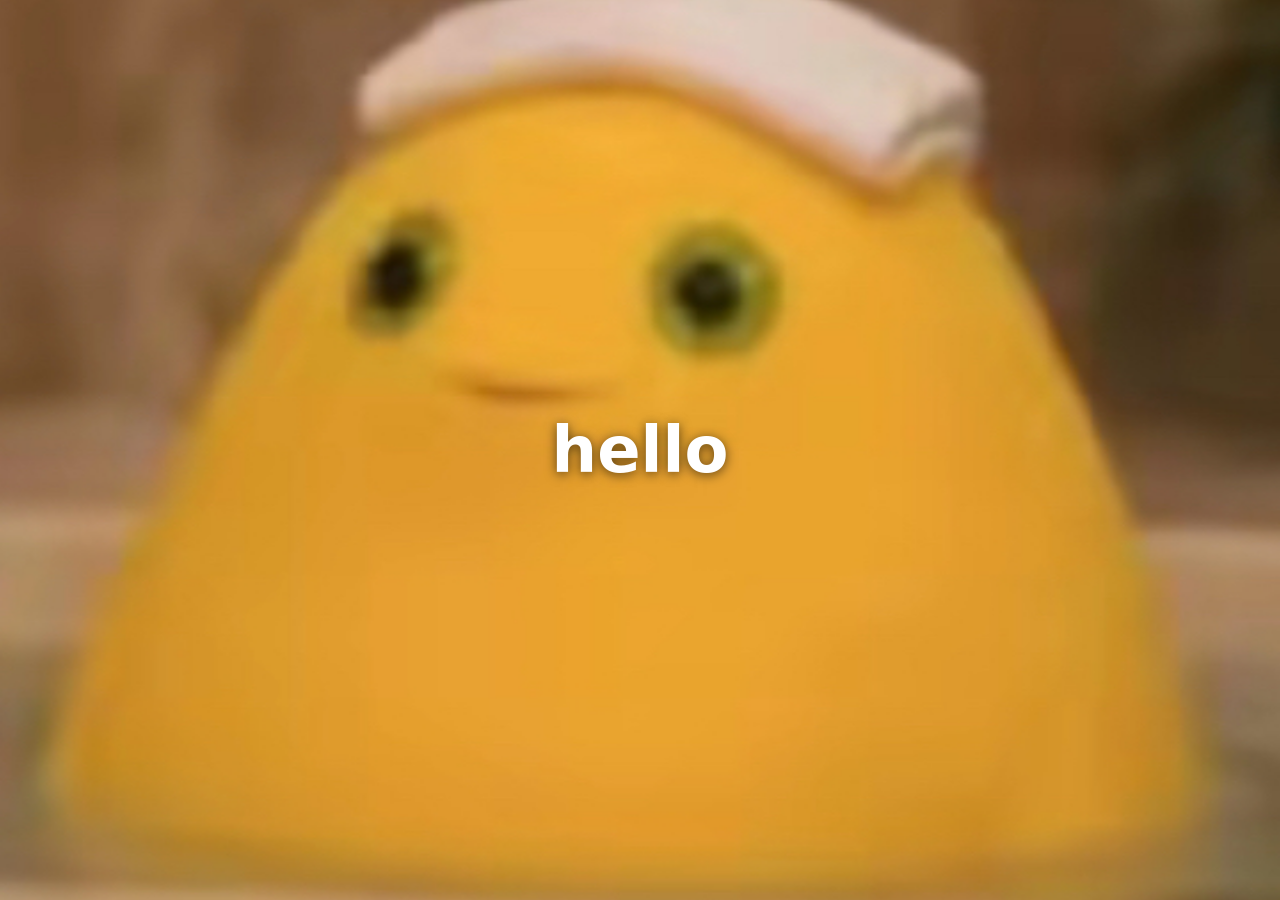
<file: index.html>
<!DOCTYPE html>
<html lang="en">
<head>
  <meta charset="UTF-8">
  <meta name="viewport" content="width=device-width, initial-scale=1.0">
  <title>Hello</title>
  <style>
    body {
      margin: 0;
      min-height: 100vh;
      display: flex;
      align-items: center;
      justify-content: center;
      font-family: system-ui, -apple-system, sans-serif;
      background: #f2c200 url("8241791929267_.pic_hd.jpg") center / cover no-repeat;
      color: #ffffff;
    }
    h1 {
      font-size: 4rem;
      text-shadow: 0 2px 12px rgba(0, 0, 0, 0.6);
    }
  </style>
</head>
<body>
  <h1>hello</h1>
</body>
</html>
</file>
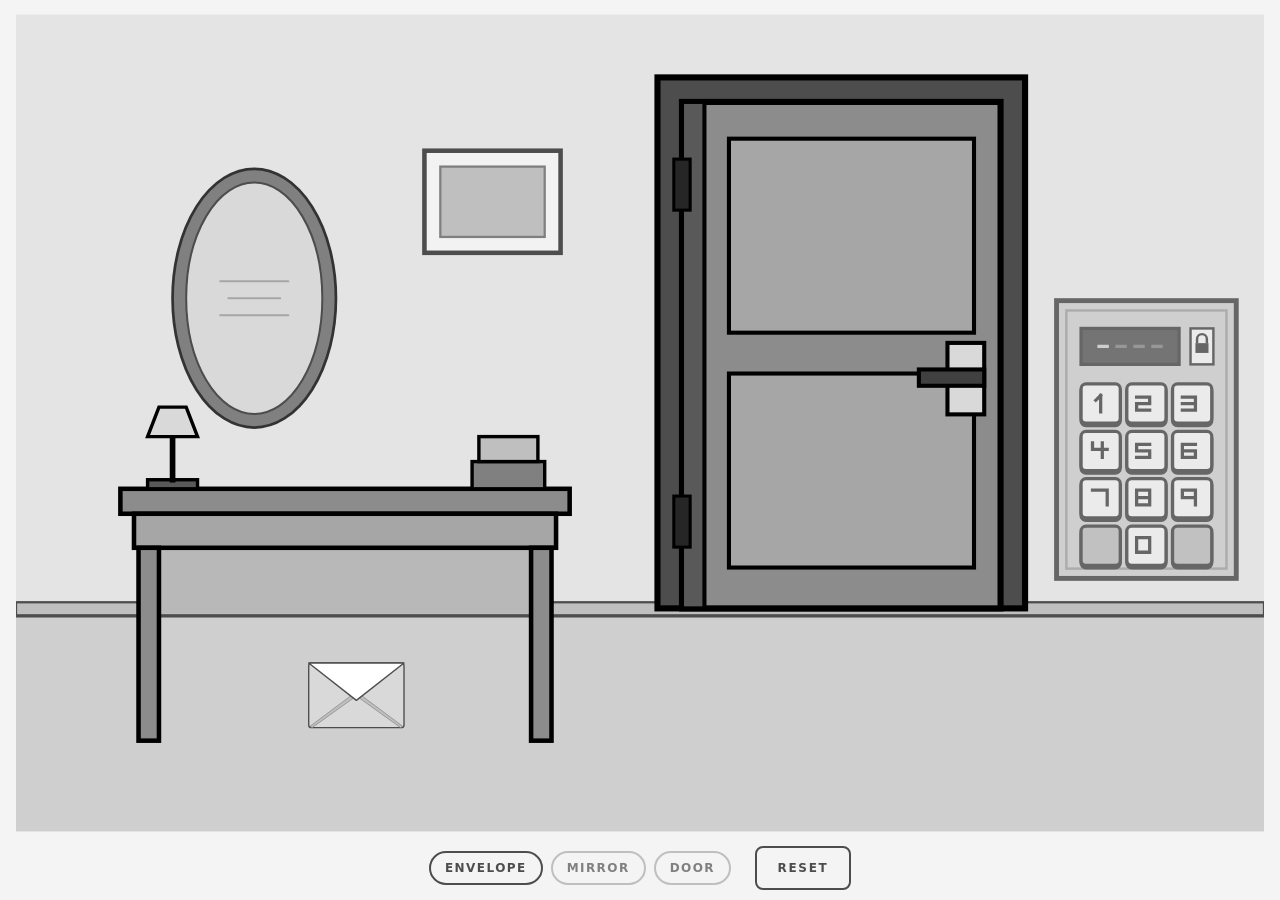
<file: docs/index.html>
<!doctype html>
<html lang="en">
<head>
<meta charset="utf-8">
<meta name="viewport" content="width=device-width,initial-scale=1,viewport-fit=cover">
<title>Mystery Room</title>
<link rel="stylesheet" href="style.css">
</head>
<body>

<main class="app">

  <!-- The whole room is one SVG scene. Study artwork keeps its original coordinates inside
       transformed groups (positions are set below and by script.js). -->
  <svg id="room" viewBox="0 0 1100 720" preserveAspectRatio="xMidYMid meet" role="group" aria-label="Mystery room" fill="none">
    <defs>
      <!-- envelope study: soft focus while the paper emerges, and a clip so it never draws below the envelope -->
      <filter id="fuzz" filterUnits="userSpaceOnUse" x="80" y="100" width="240" height="250">
        <feGaussianBlur id="fuzz-blur" stdDeviation="2"/>
      </filter>
      <clipPath id="paper-clip"><rect x="60" y="-40" width="280" height="370"/></clipPath>

      <!-- mirror study: glass clip + reveal mask -->
      <clipPath id="glass-shape-clip"><ellipse cx="200" cy="250" rx="98" ry="168"/></clipPath>
      <mask id="fog-mask" maskUnits="userSpaceOnUse" x="0" y="0" width="400" height="500">
        <rect x="0" y="0" width="400" height="500" fill="#ffffff"/>
        <path id="wipe-path" d="" fill="none" stroke="#000000" stroke-width="52" stroke-linecap="round" stroke-linejoin="round"/>
      </mask>
    </defs>

    <!-- ===== Room: wall, floor, furniture (not interactive) ===== -->
    <g id="room-static" aria-hidden="true">
      <rect x="0" y="0" width="1100" height="530" fill="#E4E4E4"/>
      <rect x="0" y="530" width="1100" height="190" fill="#CFCFCF"/>
      <rect x="0" y="518" width="1100" height="12" fill="#BFBFBF" stroke="#4D4D4D" stroke-width="2"/>
      <line x1="0" y1="530" x2="1100" y2="530" stroke="#4D4D4D" stroke-width="3"/>

      <!-- framed picture on the wall -->
      <rect x="360" y="120" width="120" height="90" fill="#F2F2F2" stroke="#4D4D4D" stroke-width="4"/>
      <rect x="374" y="134" width="92" height="62" fill="#BFBFBF" stroke="#7F7F7F" stroke-width="2"/>

      <!-- desk -->
      <rect x="110" y="470" width="360" height="58" fill="#B8B8B8"/>
      <rect x="92" y="418" width="396" height="22" fill="#8C8C8C" stroke="#000000" stroke-width="4"/>
      <rect x="104" y="440" width="372" height="30" fill="#A6A6A6" stroke="#000000" stroke-width="4"/>
      <rect x="108" y="470" width="18" height="170" fill="#8C8C8C" stroke="#000000" stroke-width="4"/>
      <rect x="454" y="470" width="18" height="170" fill="#8C8C8C" stroke="#000000" stroke-width="4"/>

      <!-- desk lamp -->
      <rect x="116" y="410" width="44" height="8" fill="#595959" stroke="#000000" stroke-width="3"/>
      <line x1="138" y1="410" x2="138" y2="372" stroke="#000000" stroke-width="5" stroke-linecap="square"/>
      <polygon points="116,372 160,372 150,346 126,346" fill="#D9D9D9" stroke="#000000" stroke-width="3"/>

      <!-- books -->
      <rect x="402" y="394" width="64" height="24" fill="#808080" stroke="#000000" stroke-width="3"/>
      <rect x="408" y="372" width="52" height="22" fill="#BFBFBF" stroke="#000000" stroke-width="3"/>
    </g>

    <!-- ===== Door (Unlock the Door study artwork, original coordinates) ===== -->
    <g id="obj-door" transform="translate(560 50) scale(0.9) translate(-54 -34)">
      <rect x="60" y="40" width="360" height="520" fill="#4D4D4D" stroke="#000000" stroke-width="6"/>
      <rect x="84" y="64" width="312" height="496" fill="#1A1A1A"/>
      <g id="leaf">
        <rect x="84" y="64" width="312" height="496" fill="#8C8C8C" stroke="#000000" stroke-width="6"/>
        <rect x="84" y="64" width="22" height="496" fill="#595959" stroke="#000000" stroke-width="4"/>
        <rect x="130" y="100" width="240" height="190" fill="#A6A6A6" stroke="#000000" stroke-width="4"/>
        <rect x="130" y="330" width="240" height="190" fill="#A6A6A6" stroke="#000000" stroke-width="4"/>
        <rect x="344" y="300" width="36" height="70" fill="#D9D9D9" stroke="#000000" stroke-width="4"/>
        <rect id="lever" x="316" y="326" width="64" height="16" fill="#404040" stroke="#000000" stroke-width="4"/>
      </g>
      <rect x="76" y="120" width="16" height="50" fill="#262626" stroke="#000000" stroke-width="3"/>
      <rect x="76" y="450" width="16" height="50" fill="#262626" stroke="#000000" stroke-width="3"/>
    </g>

    <!-- ===== Mirror (Reveal the Mirror Clue study; clue is now the 2-digit code) ===== -->
    <g id="obj-mirror" class="locked" transform="translate(90 100) scale(0.6)">
      <ellipse class="ring" cx="200" cy="250" rx="120" ry="190"/>
      <g id="mirror" role="img" aria-label="Mirror">
        <ellipse class="frame" cx="200" cy="250" rx="120" ry="190"/>
        <g id="hidden-clue" clip-path="url(#glass-shape-clip)">
          <ellipse class="glass-back" cx="200" cy="250" rx="100" ry="170"/>
          <text id="mirror-digits" class="clue-digits" x="200" y="270" text-anchor="middle"></text>
        </g>
        <g id="fog" mask="url(#fog-mask)">
          <ellipse id="mirror-surface" class="surface" cx="200" cy="250" rx="100" ry="170"/>
          <g class="swipe-lines">
            <line x1="150" y1="225" x2="250" y2="225"/>
            <line x1="162" y1="250" x2="238" y2="250"/>
            <line x1="150" y1="275" x2="250" y2="275"/>
          </g>
        </g>
      </g>
    </g>

    <!-- ===== Keypad (Unlock the Door study artwork). Outer group positions it; inner group shakes. ===== -->
    <g id="obj-keypad" class="locked" transform="translate(915 250) scale(0.72) translate(-497 -127)">
      <g id="keypad" role="group" aria-label="Keypad">
        <rect x="500" y="130" width="220" height="340" fill="#BFBFBF" stroke="#000000" stroke-width="6"/>
        <rect x="512" y="142" width="196" height="316" fill="none" stroke="#7F7F7F" stroke-width="3"/>

        <rect id="screen" x="530" y="164" width="120" height="44" stroke="#000000" stroke-width="4"/>
        <g id="slots"></g>
        <path id="icon-ok" class="icon" d="M576 187 L586 197 L604 175"/>
        <path id="icon-err" class="icon" d="M578 175 L602 197 M602 175 L578 197"/>

        <g id="lock-indicator">
          <rect x="664" y="164" width="28" height="44" fill="#F2F2F2" stroke="#000000" stroke-width="3"/>
          <path id="shackle" d="M672 182 V177 A6 6 0 0 1 684 177 V182" stroke="#000000" stroke-width="3" fill="none"/>
          <rect id="lockbody" x="670" y="182" width="16" height="12" fill="#000000"/>
        </g>

        <g id="keys"></g>
      </g>
    </g>

    <!-- ===== Envelope (Reveal the Clue study). Back half, then the paper layer, then the front half. ===== -->
    <g id="env-back">
      <polygon id="flap-open" points="60,140 340,140 200,140" stroke-width="4" stroke-linejoin="round" visibility="hidden"/>
    </g>

    <!-- The ONE piece of paper. It starts inside the envelope and is only ever moved, never copied. -->
    <g id="paper-wrap" clip-path="url(#paper-clip)">
      <g id="paper" visibility="hidden">
        <g id="paper-inner">
          <rect id="paper-face" class="line" x="120" y="160" width="160" height="150" rx="6" stroke-width="3"/>
          <rect id="paper-bar-1" x="140" y="194" width="80" height="8" rx="4" opacity="0"/>
          <rect id="paper-bar-2" x="140" y="214" width="120" height="8" rx="4" opacity="0"/>
          <text id="paper-digits" class="clue-digits" x="200" y="282" text-anchor="middle" opacity="0"></text>
        </g>
      </g>
    </g>

    <g id="env-front">
      <g id="envelope" data-state="closed" role="button" tabindex="0" aria-label="Envelope">
        <!-- generous invisible hit area so the small envelope is easy to tap -->
        <rect x="40" y="120" width="320" height="230" fill="transparent" stroke="none"/>
        <rect id="envelope-body" class="line" x="60" y="140" width="280" height="190" rx="8" stroke-width="4" stroke-linejoin="round"/>
        <path id="fold-left" d="M64 326 L190 232 L190 244 L70 330 Z" stroke-width="2" stroke-linejoin="round"/>
        <path id="fold-right" d="M336 326 L210 232 L210 244 L330 330 Z" stroke-width="2" stroke-linejoin="round"/>
        <polygon id="flap-closed" class="line" points="60,140 340,140 200,250" stroke-width="4" stroke-linejoin="round"/>
      </g>
    </g>

    <!-- ===== Paper close-up: dim backdrop, then the paper layer on top ===== -->
    <rect id="backdrop" x="0" y="0" width="1100" height="720" fill="#000000"/>
    <g id="paper-top">
      <text id="paper-hint" x="550" y="520" text-anchor="middle">Click anywhere to put it back on the desk</text>
    </g>
  </svg>

  <div class="bar">
    <ol id="progress" aria-label="Progress">
      <li data-step="envelope" class="current">Envelope</li>
      <li data-step="mirror">Mirror</li>
      <li data-step="door">Door</li>
    </ol>
    <button id="reset" type="button">Reset</button>
  </div>

  <div id="status" class="sr" role="status" aria-live="polite"></div>
</main>

<script src="script.js"></script>
</body>
</html>
</file>
<file: docs/style.css>
/* Mystery Room: styles.
   Each block is carried over from its interaction study (envelope, mirror, keypad/door), light grayscale only.
   Objects are SVG groups inside one room, so selectors are scoped by object id. */

:root {
  --page: #F4F4F4;
  --ink: #000000;
  --dark: #4D4D4D;
  --mid: #808080;
  --light: #D9D9D9;
  --light-deep: #BFBFBF;
  --shade: #595959;

  /* envelope study */
  --line: #4D4D4D;
  --line-hover: #7A7A7A;
  --body: #D9D9D9;
  --body-press: #B0B0B0;
  --fold: #BFBFBF;
  --fold-press: #9C9C9C;
  --flap: #FFFFFF;
  --flap-press: #DEDEDE;
  --flap-inner: #BFBFBF;
  --card: #FFFFFF;
  --bar-1: #BFBFBF;
  --bar-2: #D9D9D9;

  /* mirror study */
  --frame: #808080;
  --frame-stroke: #333333;
  --surface: #D9D9D9;
  --surface-stroke: #4D4D4D;
  --surface-press: #BDBDBD;
  --glass-back: #F5F5F5;
  --clue-ink: #333333;
  --cue: #A6A6A6;

  /* keypad / door study */
  --cap: #F2F2F2;
  --cap-down: #808080;
  --screen: #1A1A1A;
  --dash: #595959;
  --dash-next: #BDBDBD;
  --lamp: #F2F2F2;

  --font: ui-sans-serif, system-ui, -apple-system, "Segoe UI", Roboto, "Helvetica Neue", Arial, sans-serif;
  --mono: ui-monospace, SFMono-Regular, Menlo, Consolas, "Liberation Mono", monospace;
  color-scheme: light;
}

* { box-sizing: border-box; }
html, body { height: 100%; margin: 0; }
body {
  background: var(--page);
  color: var(--dark);
  font: 600 13px/1.2 var(--font);
  overscroll-behavior: none;
  -webkit-tap-highlight-color: transparent;
}

.app {
  height: 100%;
  display: flex;
  flex-direction: column;
  align-items: center;
  gap: 10px;
  padding: 10px 16px calc(10px + env(safe-area-inset-bottom, 0px));
}

svg { display: block; }
#room {
  flex: 1 1 0;
  min-height: 0;
  width: 100%;
  max-width: 1500px;
  touch-action: none;           /* a finger drag wipes the mirror instead of scrolling */
  -webkit-user-select: none;
  user-select: none;
  -webkit-touch-callout: none;
  overflow: hidden;
}

/* ---------- progress + reset ---------- */
.bar { flex: none; display: flex; align-items: center; gap: 24px; }
#progress {
  display: flex; gap: 8px; margin: 0; padding: 0; list-style: none;
  font-size: 12px; letter-spacing: .12em; text-transform: uppercase;
}
#progress li {
  padding: 8px 14px; border: 2px solid var(--light-deep); border-radius: 999px;
  color: var(--mid); background: transparent;
  transition: background-color 240ms ease-out, color 240ms ease-out, border-color 240ms ease-out;
}
#progress li.current { border-color: var(--dark); color: var(--dark); }
#progress li.done { border-color: var(--dark); background: var(--dark); color: #fff; }

#reset {
  min-height: 44px; min-width: 96px; padding: 0 20px;
  font: 600 12px/1 var(--font); letter-spacing: .14em; text-transform: uppercase;
  color: var(--dark); background: transparent;
  border: 2px solid var(--dark); border-radius: 8px; cursor: pointer;
  transition: background-color 150ms ease;
}
#reset:active { background: var(--light-deep); }
#reset:focus-visible { outline: 2px solid var(--mid); outline-offset: 3px; }
@media (hover: hover) { #reset:hover { background: var(--light); } }

@media (max-width: 560px) {
  .bar { flex-wrap: wrap; justify-content: center; gap: 8px 12px; }
  #progress { gap: 6px; font-size: 10px; letter-spacing: .08em; }
  #progress li { padding: 7px 10px; }
  #reset { min-width: 80px; padding: 0 14px; }
}

.sr { position: absolute; width: 1px; height: 1px; margin: -1px; padding: 0; overflow: hidden; clip: rect(0 0 0 0); white-space: nowrap; border: 0; }

/* ======================= ENVELOPE (Reveal the Clue) ======================= */
#envelope-body { fill: var(--body); }
#fold-left, #fold-right { fill: var(--fold); stroke: var(--mid); }
#flap-closed { fill: var(--flap); }
#flap-open { fill: var(--flap-inner); stroke: var(--line); }
#paper-face { fill: var(--card); }
#paper-bar-1 { fill: var(--bar-1); }
#paper-bar-2 { fill: var(--bar-2); }
.line { stroke: var(--line); }

#envelope-body, #fold-left, #fold-right, #flap-closed { transition: fill 260ms ease; }
.line { transition: stroke 150ms ease; }

/* contact feedback: the envelope darkens quickly while pressed */
#envelope.pressed #envelope-body, #envelope.pressed #fold-left,
#envelope.pressed #fold-right, #envelope.pressed #flap-closed { transition-duration: 70ms; }
#envelope.pressed #envelope-body { fill: var(--body-press); }
#envelope.pressed #fold-left, #envelope.pressed #fold-right { fill: var(--fold-press); }
#envelope.pressed #flap-closed { fill: var(--flap-press); }

/* affordance: pointer cursor, brighter outline on hover */
#envelope { cursor: pointer; outline: none; }
#envelope[data-state="opening"], #envelope[data-state="open"] { pointer-events: none; cursor: default; }
@media (hover: hover) {
  #envelope[data-state="closed"]:hover .line { stroke: var(--line-hover); }
}
#envelope:focus-visible #envelope-body { stroke-width: 7; }

/* ----- the paper (one object, wherever it is) ----- */
.clue-digits {
  font: 700 56px/1 var(--mono);
  letter-spacing: .1em;
  fill: var(--clue-ink);
  stroke: none;
}
#paper { outline: none; }
#paper.interactive { cursor: pointer; }
#paper:focus-visible #paper-face { stroke-width: 6; }
@media (hover: hover) { #paper.interactive:hover #paper-face { stroke: var(--line-hover); } }

#backdrop { opacity: 0; pointer-events: none; transition: opacity 260ms ease-out; }
#backdrop.on { opacity: .55; pointer-events: auto; cursor: pointer; }
#paper-hint { font: 600 17px var(--font); fill: #F2F2F2; letter-spacing: .04em; opacity: 0; pointer-events: none; transition: opacity 260ms ease-out; }
#paper-hint.on { opacity: .9; }

/* ======================= MIRROR (Reveal the Mirror Clue) ======================= */
#obj-mirror .frame { fill: var(--frame); stroke: var(--frame-stroke); stroke-width: 4; }
#obj-mirror .glass-back { fill: var(--glass-back); }
#obj-mirror .surface { fill: var(--surface); stroke: var(--surface-stroke); stroke-width: 3; transition: fill 120ms ease-out; }
#mirror.pressed .surface { fill: var(--surface-press); }
#mirror { cursor: grab; touch-action: none; }
#mirror.dragging { cursor: grabbing; }
#mirror.done { cursor: default; }
#obj-mirror.locked #mirror { cursor: default; }

/* the fog fades out only after enough of it has been wiped away */
#fog { transition: opacity 380ms ease-out; }
#mirror.done #fog { opacity: 0; }

#obj-mirror .swipe-lines { stroke: var(--cue); stroke-width: 3; stroke-linecap: round; pointer-events: none; }

#obj-mirror .ring {
  fill: none; stroke: var(--frame-stroke); stroke-width: 2; opacity: 0;
  transform-box: fill-box; transform-origin: center;
  animation: ring 3s ease-out infinite; pointer-events: none;
}
#obj-mirror.touched .ring, #obj-mirror.locked .ring { animation: none; opacity: 0; }
@keyframes ring {
  0%   { transform: scale(1);    opacity: 0.35; }
  70%  { transform: scale(1.09); opacity: 0; }
  100% { transform: scale(1.09); opacity: 0; }
}

/* ======================= KEYPAD + DOOR (Unlock the Door) ======================= */
#obj-keypad { transition: opacity 240ms ease-out; }
#obj-keypad.locked { opacity: .55; }
#keypad { touch-action: manipulation; }

/* keys: raised caps that sink and darken when pressed */
.key { cursor: pointer; outline: none; }
#obj-keypad.locked .key { cursor: default; }
.key .cap { transition: transform 240ms cubic-bezier(.3, 0, .2, 1); }
.key .face { fill: var(--cap); transition: fill 260ms ease-out; }
.key.blank .face { fill: #A6A6A6; }
.key.down .cap { transform: translateY(3px); transition-duration: 50ms; }
.key.down .face { fill: var(--cap-down); transition-duration: 40ms; }
.key.blank.down .face { fill: #666666; }
.key:focus-visible .face { stroke-width: 6; }

/* display */
#screen { fill: var(--screen); transition: fill 260ms ease-out; }
#screen.ok { fill: var(--lamp); }
.dash { fill: var(--dash); transition: opacity 120ms, fill 200ms; }
.dash.next { fill: var(--dash-next); }
.dash.hide { opacity: 0; }
.dot { fill: var(--lamp); opacity: 0; transform: scale(.4); transform-box: fill-box; transform-origin: center; transition: opacity 120ms, transform 180ms ease-out; }
.dot.on { opacity: 1; transform: scale(1); }
.icon { fill: none; stroke-width: 6; stroke-linecap: square; stroke-linejoin: miter; opacity: 0; transition: opacity 160ms; }
#icon-ok { stroke: #000000; }
#icon-err { stroke: #F2F2F2; }
.icon.show { opacity: 1; }
#icon-err.show { animation: flash 800ms linear 1; }
@keyframes flash { 0%, 40%, 80%, 100% { opacity: 1; } 20%, 60% { opacity: .2; } }

/* wrong code */
@keyframes shake {
  0%, 100% { transform: translateX(0); }
  12% { transform: translateX(-9px); }
  28% { transform: translateX(8px); }
  44% { transform: translateX(-6px); }
  60% { transform: translateX(5px); }
  76% { transform: translateX(-3px); }
  90% { transform: translateX(2px); }
}
#keypad.shake { animation: shake 520ms cubic-bezier(.36, .07, .19, .97) both; }

@media (prefers-reduced-motion: reduce) {
  #envelope-body, #fold-left, #fold-right, #flap-closed, .line, #reset { transition: none; }
  #obj-mirror .ring { animation: none; opacity: 0; }
  #obj-mirror .surface, #fog { transition: none; }
  .key .cap, .key .face, #screen, .dot { transition-duration: 1ms; }
  #icon-err.show { animation: none; }
  #backdrop, #paper-hint, #progress li, #obj-keypad { transition: none; }
}
</file>
